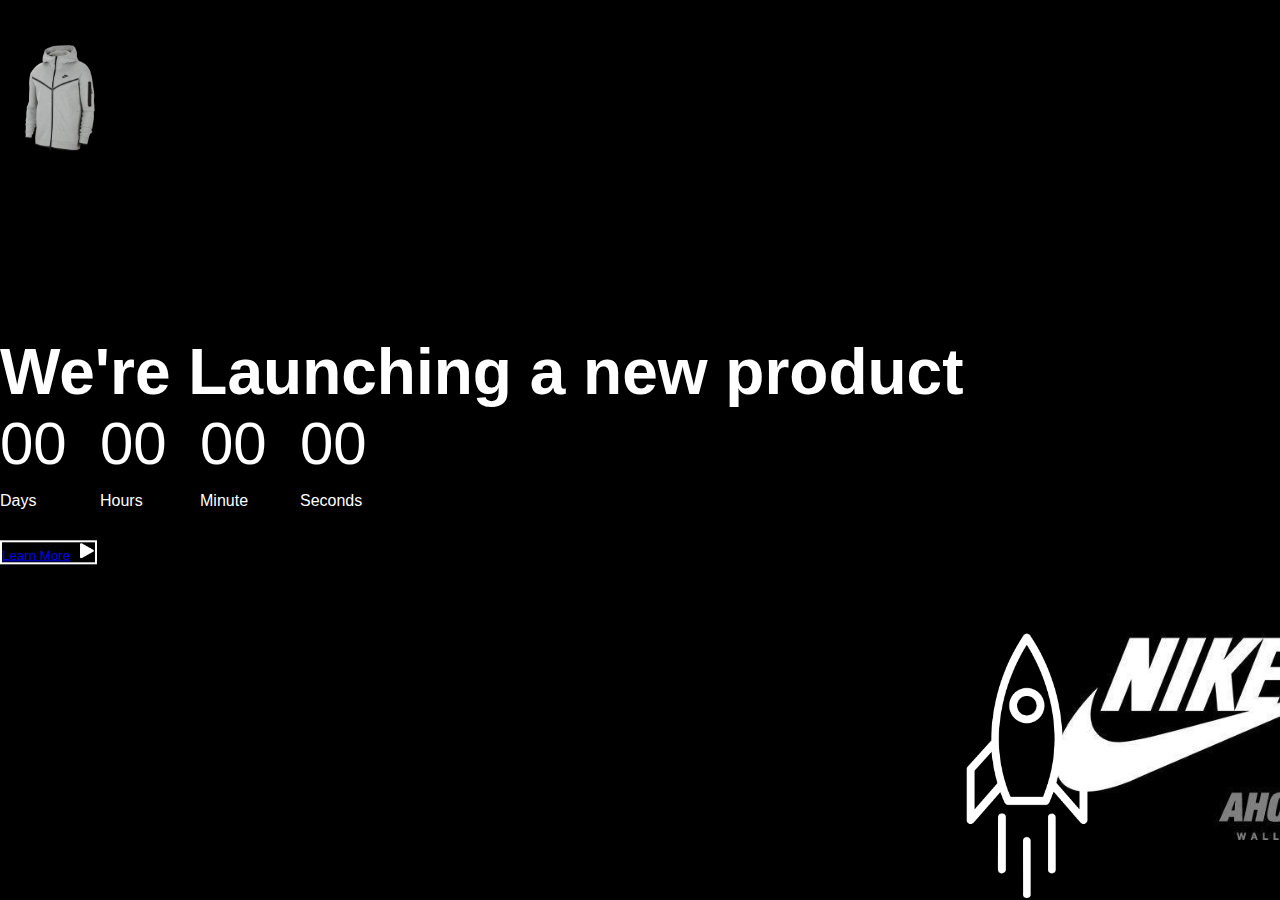
<file: index.html>
<!DOCTYPE html>
<html lang="en">
<head>
    <meta charset="UTF-8">
    <meta name="viewport" content="width=device-width, initial-scale=1.0">
    <title>masjaka</title>
    <link rel="stylesheet" href="style.css">
</head>
<body>
    <div class="container">
        
        <p>project altap coy</p>
        <img src="logo.webp" alt="gmod logo" class="logo">
        <div class="content">
            <h1>We're <span>Launching </span>a new product </h1>
            <div class="launch-time">
                <div>
                    <p id="days">00</p>
                    <span>Days</span>                   
                </div>
                <div>
                    <p id="hours">00</p>
                    <span>Hours</span>                   
                </div>
                <div>
                    <p id="minutes">00</p>
                    <span>Minute</span>                   
                </div>
                <div>
                    <p id="seconds">00</p>
                    <span>Seconds</span>                   
                </div>
        </div>
        <a href="product.html"><button type="button">Learn More<img src="triangle.png" alt="triangle"></a>
    </div>
    <img src="rocket.png" alt="rocket" class="rocket">
    <script type="text/javascript" src="script.js"></script>
</body>
</html>
</file>
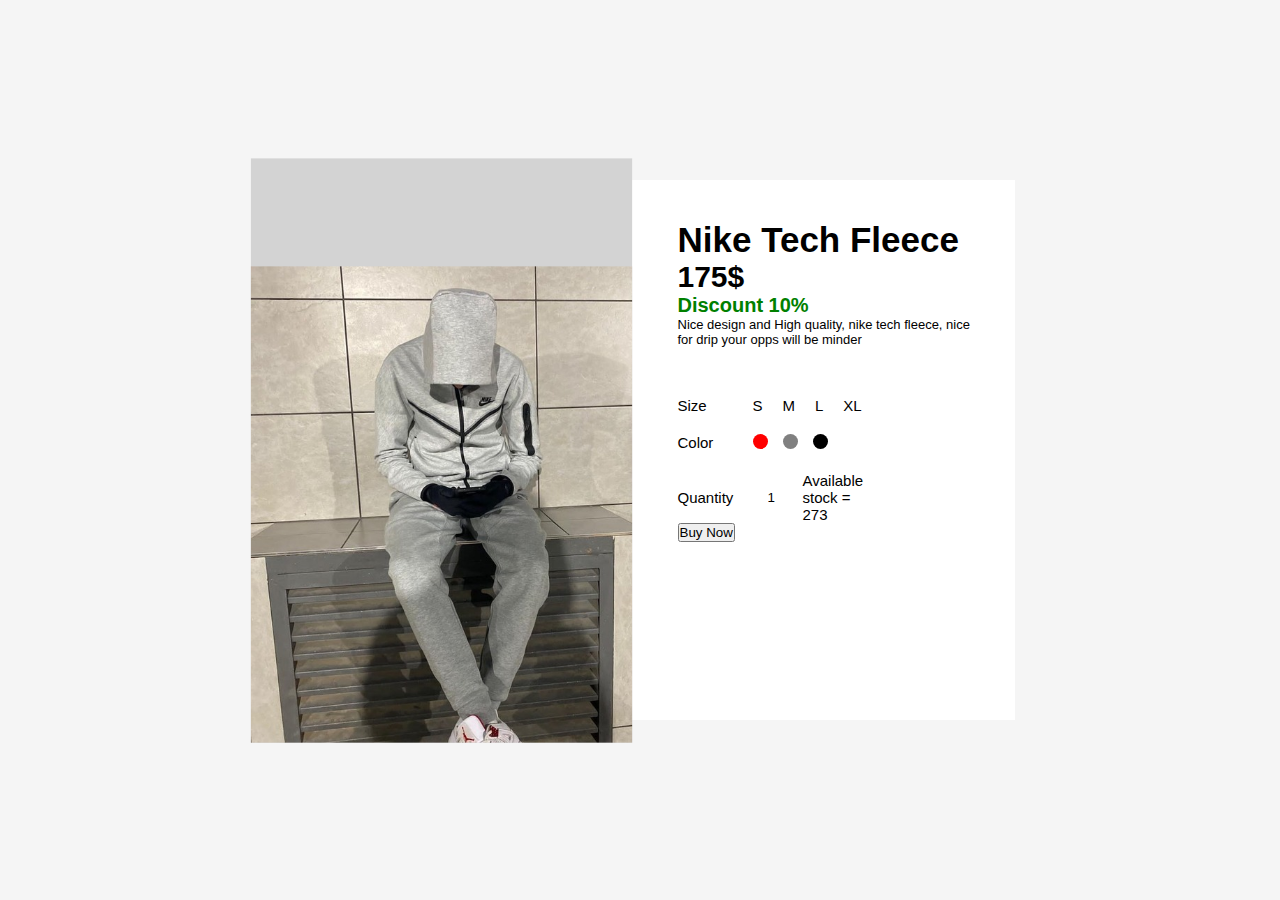
<file: product.html>
<!DOCTYPE html>
<html lang="en">
<head>
    <meta charset="UTF-8">
    <meta name="viewport" content="width=device-width, initial-scale=1.0">
    <title>product</title>
    <link rel="stylesheet" href="styleproduct.css">
</head>
<body>
    <class class="container">
        <div class="product">
            <div class="gallery">
                <img src="grey techfleece.jpg" alt="product1" id="productimg">
                <div class="controls">
                    <span class="btn active"></span>
                    <span class="btn"></span>
                    <span class="btn"></span>
                </div>
            </div>
            <div class="details">
                <h1>Nike Tech Fleece</h1>
                <h2>175$</h2>
                <h3>Discount 10%</h3>
                <p>Nice design and High quality, nike tech fleece, nice for drip your opps will be minder</p>
                <form>
                    <div class="size-select">
                        <p>Size</p>
                        <label for="small">
                            <input type="radio" name="Size" id="small">
                            <span>S</span>
                        </label>
                        <label for="medium">
                             <input type="radio" name="Size" id="medium">
                            <span>M</span>
                        </label>
                        <label for="large">
                             <input type="radio" name="Size" id="large">
                             <span>L</span>
                        </label>
                        <label for="extra-large">
                             <input type="radio" name="Size" id="extra-large">
                             <span>XL</span>
                        </label>
                    </div>

                    <div class="color">
                        <p>Color</p>
                        <label for="black and grey">
                            <input type="radio" name="color" id="black and grey">
                            <span class="color-1"></span>
                        </label>
                        <label for="red">
                            <input type="radio" name="color" id="red">
                            <span class="color-2"></span>
                        </label>
                        <label for="black">
                            <input type="radio" name="color" id="black">
                            <span class="color-3"></span>
                        </label>
                        
                    </div>

                    <div class="quantity">
                        <p>Quantity</p> 
                        <input type="number" value="1" min="1" id="quantityinput">
                        <p id="stockinfo"></p>
                    </div>
                </form>
                <button>Buy Now</button>
            </div>
        </div>
    </class>
</body>
</html>
<script type="text/javascript" src="scriptproduct.js"></script>
</file>
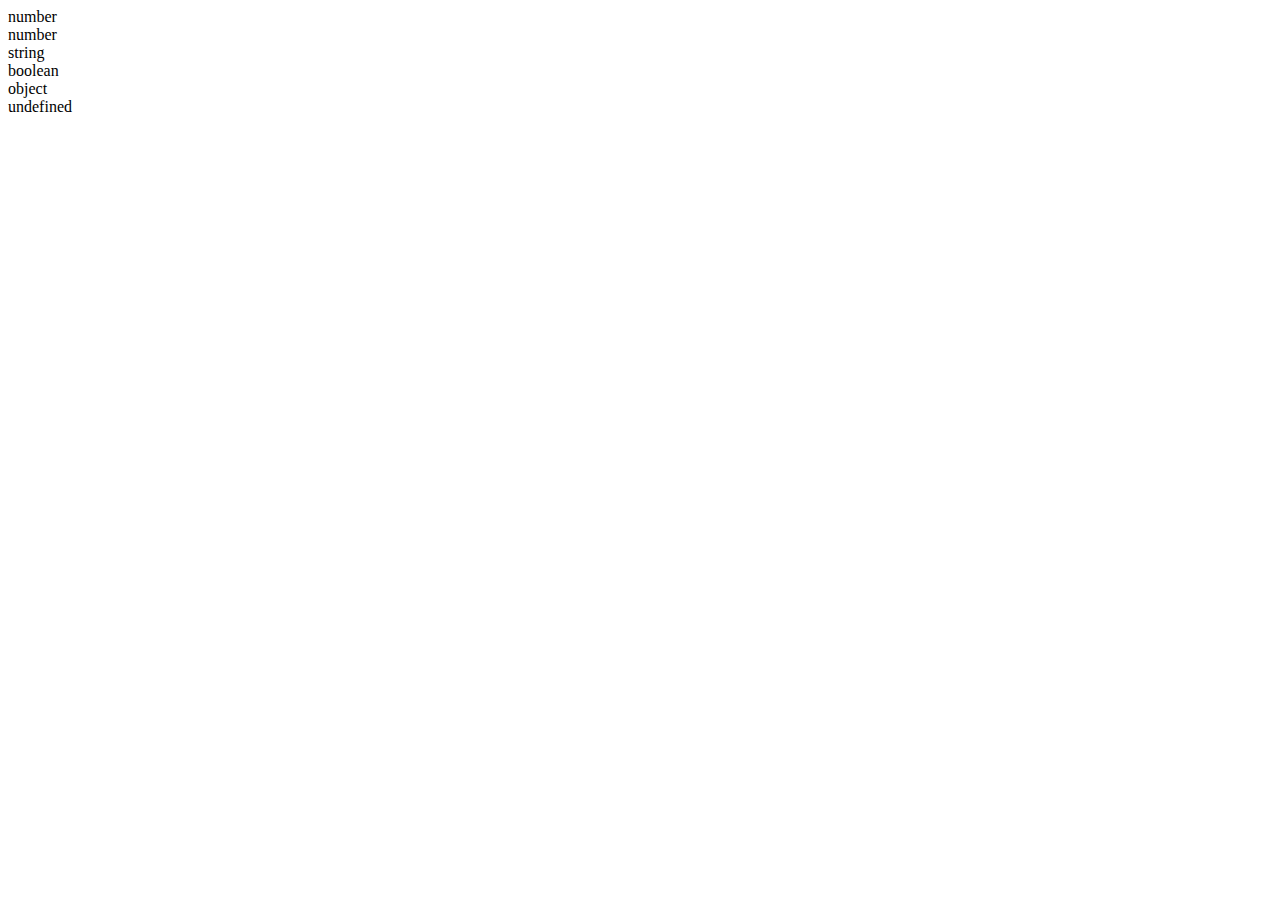
<file: type data.html>
<!DOCTYPE html>
<html lang="en">
<head>
    <meta charset="UTF-8">
    <meta name="viewport" content="width=device-width, initial-scale=1.0">
    <title>Document</title>
</head>
<body>
  <script>
    var x = {type: "teacher", name: "Althaf"};
    document.write (typeof 0);
    document.write ("<br>");
    document.write (typeof 3.14);
    document.write ("<br>");
    document.write (typeof"sekolah AW3");
    document.write ("<br>");
    document.write (typeof true);
    document.write ("<br>")
    document.write (typeof x);
    document.write ("<br>")
    document.write (typeof y);
  </script>  
</body>
</html>
</file>
<file: style.css>
*{
    margin: 0;
    padding: 0;
    font-family: Arial, Helvetica, sans-serif;
}
.container{
    width: 100vw;
    height: 100vh;
    background-image: url(nikeblckbg.jfif);
    background-position: center;
    background-size: cover;
    padding: 0;
    position: relative;
}
.logo{
    width: 120px;
    height: 120px;
    padding: 20px 0;
    cursor: pointer;
}
.content{
    top: 50%;
    position: absolute;
    transform: translateY(-50%);
    color: rgb(255, 255, 255);
}
.content h1{
    font-size: 64px;
    font-weight: 600;
}
.content h1 span{
    color: rgb(255, 255, 255);
}
.launch-time {
    display: flex;
}
.launch-time div {
    flex-basis: 100px;
}
.launch-time div p {
    font-size: 60px;
    margin-bottom: 14px;
}
.content button{
    background: transparent;
    border: 2px solid #fff;
    outline: none;
    padding: 12px 25pxs;
    color: white;
    display: flex;
    align-items: center;
    margin-top: 30px;
    cursor: pointer;
}
.content button img{
    width: 15px;
    margin-left: 10px;
}
.rocket{
    width: 250px;
    position: absolute;
    right: 10%;
    bottom: 0;
    animation: rocket 4s linear infinite;
}
@keyframes rocket{
    0%{
        bottom: 0;
        opacity: 0;
    }
    100%{
        bottom: 105%;
        opacity: 1;
    }
}
</file>
<file: styleproduct.css>
*{
    margin: 0;
    padding: 0;
    font-family: 'Franklin Gothic Medium', 'Arial Narrow', Arial, sans-serif;
    box-sizing: border-box;
}
.container{
    width: 100%;
    min-height: 100vh;
    background: whitesmoke;
    display: flex;
    align-items: center;
    justify-content: center;
}
.product{
    width: 90%;
    max-width: 750px;
    display: flex;
}
.gallery{
    flex-basis: 47%;
    background: lightgray;
    transform: scale(1.08);
    box-shadow: -10px 5px 10px 10px rgba(0, 0, 0, 0,1);
    position: relative;
}
.gallery img{
    width: 100%;
    display: block;
    padding-top: 100px;
}
.details{
    flex-basis: 53%;
    background-color: white;
    padding: 40px;
    padding-left: 60px;
    box-shadow: -10px 5px 10px 10px rgba(0, 0, 0, 0);
    font-size: 13px;
    font-weight: 500;
    color: rgb(0, 0, 0);

}
.details h1{
    color: black;
    font-size: 35px;
}
.details h2{
    color: black;
    font-size: 30px;
}
.details h3{
    color: green;
    font-size: 20px;
}
.details form{
    font-size: 15px;
    font-weight: 400;
}
.size-select{
    display: flex;
    align-items: center;
    margin-top: 50px;
}
.size-select p{
    width: 70px;
}
.size-select input:checked + span{
    color: blue;
    font-weight: 600;
}
.size-select input{
    display: none;
}
.size-select span{
    padding: 5px;
    margin-right: 10px;
    cursor: pointer;
}
.color{
    display: flex;
    align-items: center;
    margin-top: 20px;
}
.color p{
    width: 75px;
}
.color span{
    display: inline-block;
    width: 15px;
    height: 15px;
    margin-right: 15px;
    border-radius: 50%;
    cursor: pointer;
}
.color-1{
    background-color: red;
}
.color-2{
    background-color: grey;
}
.color-3{
        background-color: black;
}

.color input{
    display: none;
}
.color input:checked + span{
    transform: scale(0.7);
    box-shadow: 0 0 0 4px #fff, 0 0 0 6px #000;
}
.quantity{
    display: flex;
    align-items: center;
    margin-top: 20px;
}
.quantity p{
    width: 75px;
}
.quantity input{
    background-color: white;
    border: 0;
    outline: 0;
    padding: 2px 2px 2px 15px;
    width: 50px;
    border-radius: 12px;
}
form button{
    background-color: aliceblue;
    color: black;
    font-size: 17px;
    width: 100%;
    padding: 10px;
    border-radius: 30px;
    border: 0;
    margin-top: 50px;
    box-shadow: 0px 10px 10px rgba(83, 63, 240, 0.25);
    cursor: pointer;
}
</file>
